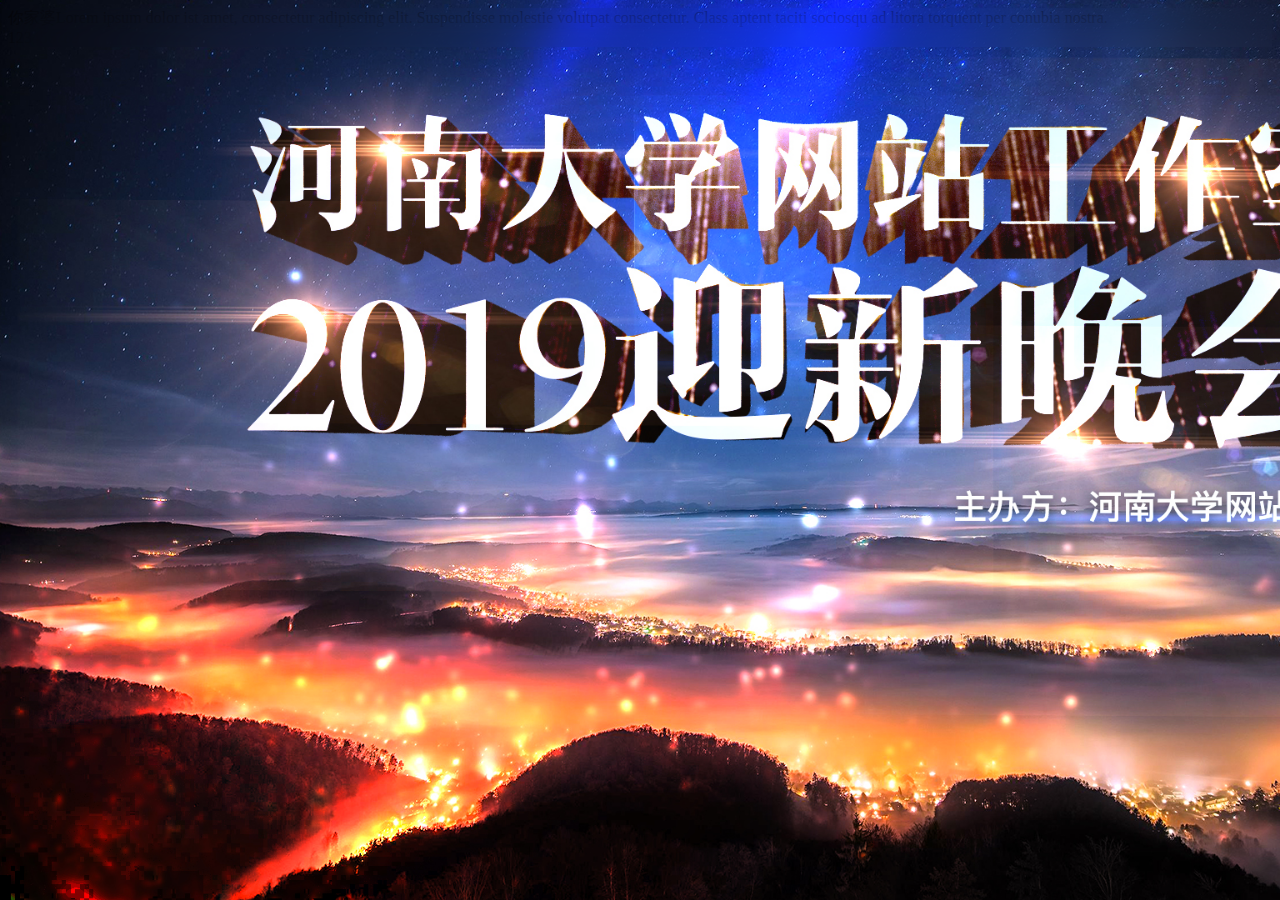
<file: demo-仿苹果模糊/index.html>
<!DOCTYPE html>
<html>
    <head>
        <meta charset="utf-8" />
        <title>hello</title>
        <link href="style/home.css" rel="stylesheet" type="text/css" />
    </head>  
    <body>
        <div class="glass">
            你家婆Lorem ipsum dolor ist amet, consectetur adipiscing elit. Suspendisse molestie volutpat consectetur. Class aptent taciti sociosqu ad litora torquent per conubia nostra.
        </div>

        <div class="glass">
                123456789
            </div>

    </body>
</html>
</file>
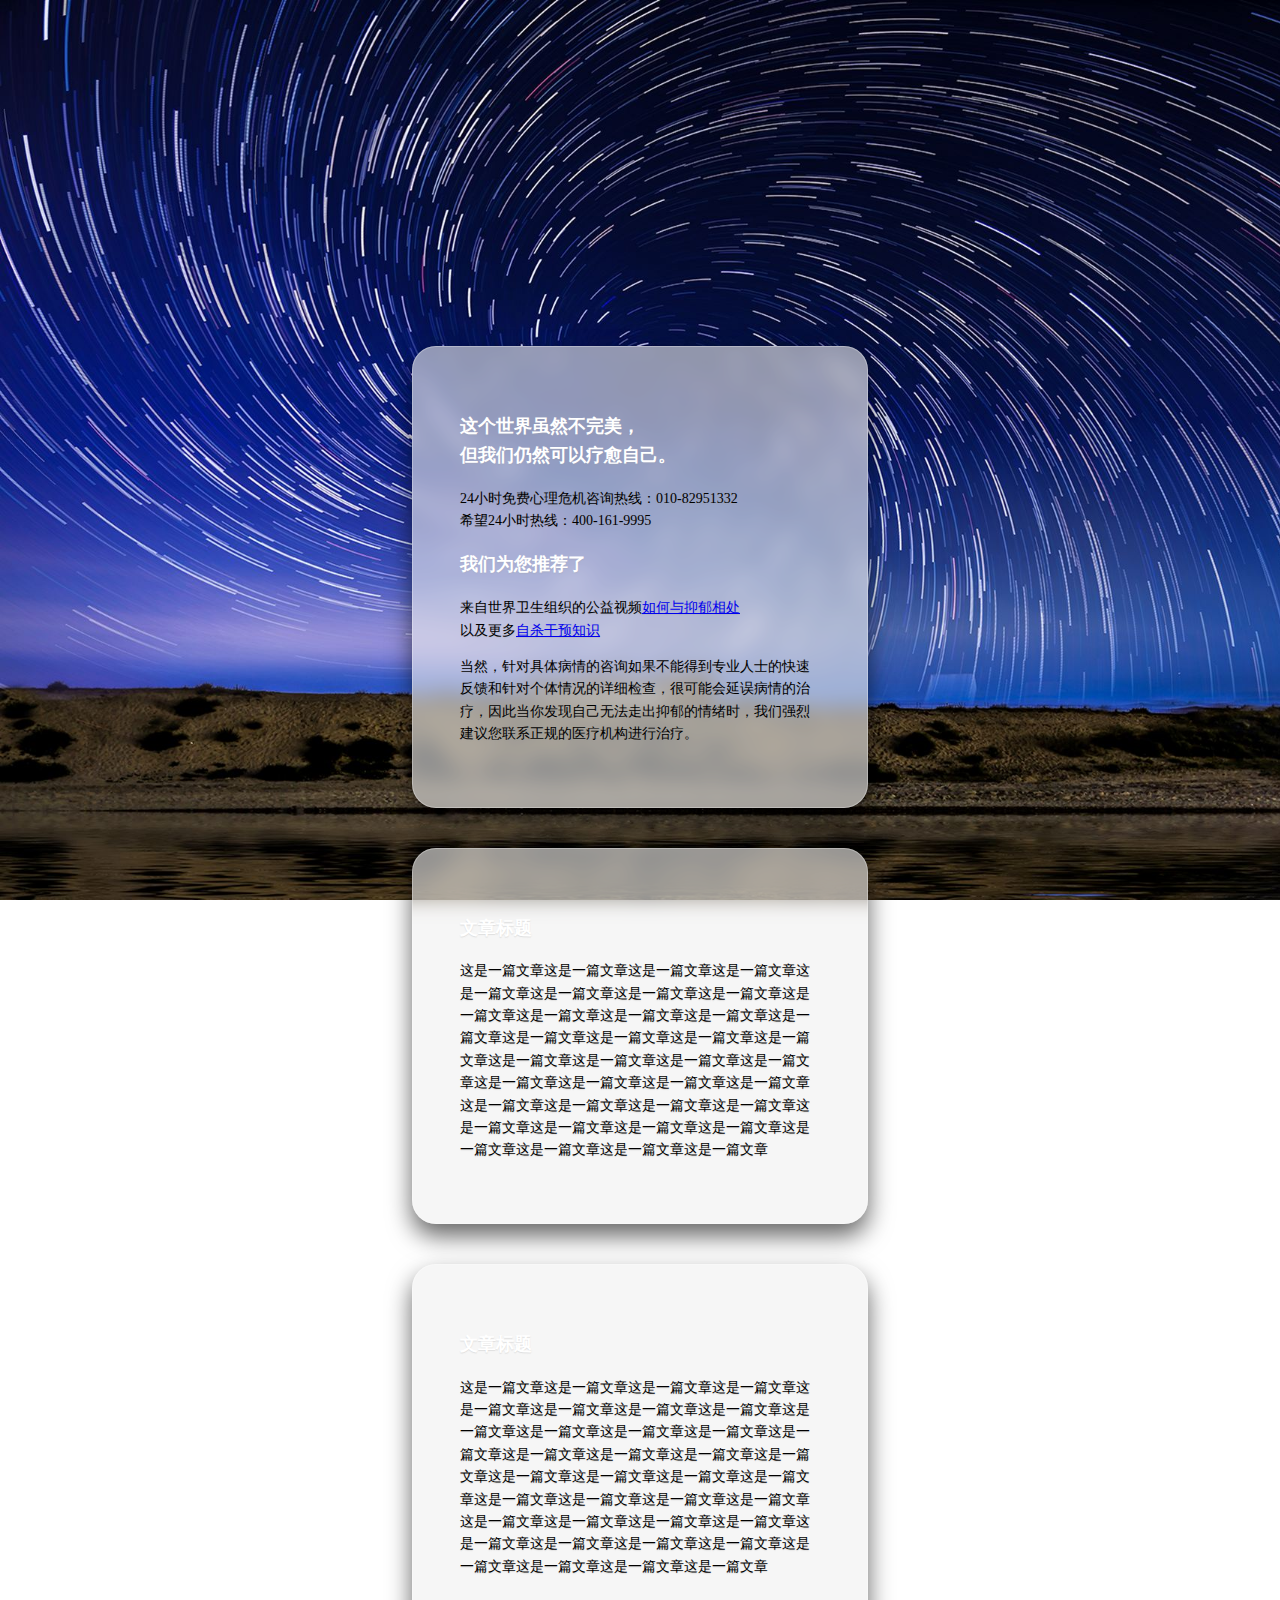
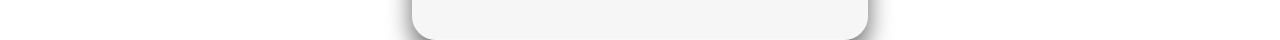
<file: demo-仿苹果模糊/conclusion.html>
﻿<!doctype html>
<html>
<head>
<meta charset="utf-8">
<title>css3毛玻璃效果（背景虚化）-jq22.com</title>
<style>
.wrap h3 {
	font-size:18px;
	color:#ffffff;
}
.wrap p {
	font-size:14px;
	color:#000000;
	font-variant-ligatures:common-ligatures
                                    discretionary-ligatures
                                    historical-ligatures;
}
body {
	min-height:100vh;
	box-sizing:border-box;
	margin:0;
	padding-top:calc(50vh - 6em);
	font:150%/1.6 Baskerville,Palatino,serif;
}
body,.wrap::before {
	background:url(img/timg.jpg) 0 / cover fixed;
}
.wrap {
	position:relative;
	margin:0 auto;
	padding:2em;
	max-width:15em;
	background:hsla(0,0%,100%,.25) border-box;
	overflow:hidden;
	border-radius:1em;
	box-shadow:0 0 0 1px hsla(0,0%,100%,.3) inset,0 .5em 1em rgba(0,0,0,0.6);
	text-shadow:0 1px 1px rgba(164, 164, 164, 0.3);
	margin-top: 40px;
}
.wrap::after{
	background-color: rgba(230, 230, 230, 0.461);
    z-index: -1;
    content: '';
	position: absolute;
	top:0;
	right:0;
	bottom:0;
	left:0;
    width: 2000px;
    height: 2000px;
}
.wrap::before {
	content:'';
	position: absolute;;
	top:0;
	right:0;
	bottom:0;
	left:0;
	margin:-30px;
	z-index:-1;
	-webkit-filter:blur(20px);
	filter:blur(10px);
}
</style>
</head>
<body>
<div class="wrap">
    <h3>这个世界虽然不完美，<br>但我们仍然可以疗愈自己。</h3>
    <p>24小时免费心理危机咨询热线：010-82951332<br>希望24小时热线：400-161-9995<br><h3>我们为您推荐了</h3><p>来自世界卫生组织的公益视频<a href="www.baidu.com">如何与抑郁相处</a><br>以及更多<a href="www.baidu.com">自杀干预知识</a><p>当然，针对具体病情的咨询如果不能得到专业人士的快速反馈和针对个体情况的详细检查，很可能会延误病情的治疗，因此当你发现自己无法走出抑郁的情绪时，我们强烈建议您联系正规的医疗机构进行治疗。</p>
</div>
<div class="wrap">
		<h3>文章标题</h3>
		<p>这是一篇文章这是一篇文章这是一篇文章这是一篇文章这是一篇文章这是一篇文章这是一篇文章这是一篇文章这是一篇文章这是一篇文章这是一篇文章这是一篇文章这是一篇文章这是一篇文章这是一篇文章这是一篇文章这是一篇文章这是一篇文章这是一篇文章这是一篇文章这是一篇文章这是一篇文章这是一篇文章这是一篇文章这是一篇文章这是一篇文章这是一篇文章这是一篇文章这是一篇文章这是一篇文章这是一篇文章这是一篇文章这是一篇文章这是一篇文章这是一篇文章这是一篇文章这是一篇文章</p>
	</div>
	<div class="wrap">
			<h3>文章标题</h3>
			<p>这是一篇文章这是一篇文章这是一篇文章这是一篇文章这是一篇文章这是一篇文章这是一篇文章这是一篇文章这是一篇文章这是一篇文章这是一篇文章这是一篇文章这是一篇文章这是一篇文章这是一篇文章这是一篇文章这是一篇文章这是一篇文章这是一篇文章这是一篇文章这是一篇文章这是一篇文章这是一篇文章这是一篇文章这是一篇文章这是一篇文章这是一篇文章这是一篇文章这是一篇文章这是一篇文章这是一篇文章这是一篇文章这是一篇文章这是一篇文章这是一篇文章这是一篇文章这是一篇文章</p>
		</div>
<script>

</script>

</body>
</html>
</file>
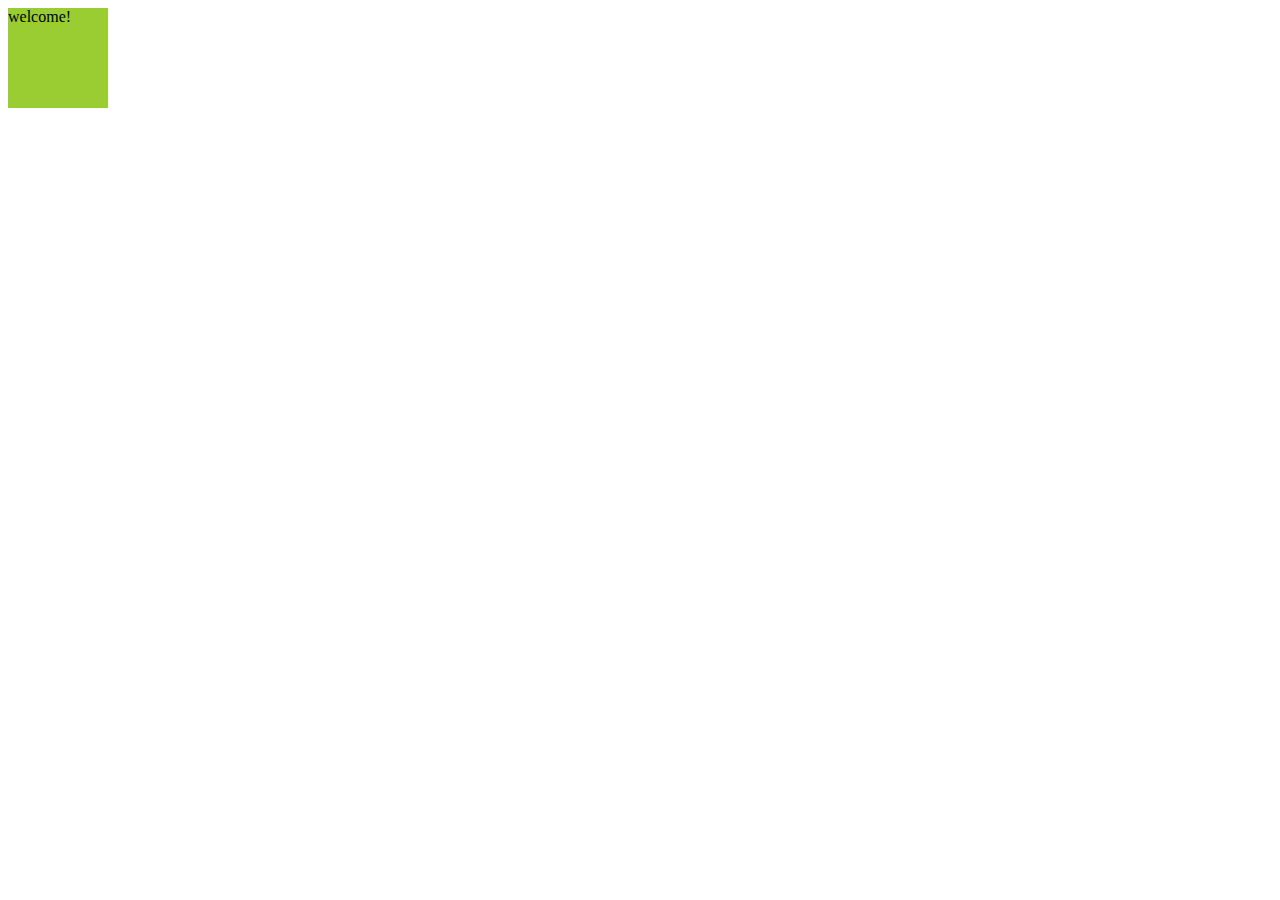
<file: ladygaga-china/hello.html>
<!DOCTYPE html>
<html>
<head lang="en">
  <meta charset="UTF-8">
  <title></title>
  <style>
  #nihao{
      width: 100px;
      height: 100px;
      background: yellowgreen;
  }
  </style>
<body>
    <div id="nihao">
        welcome!
    </div>
</body>
<script>
nihao = document.getElementById('nihao');
nihao.onclick = function(){
    window.moveTo(250,100);
    alert('nihao');
}
</script>
</html>
</file>
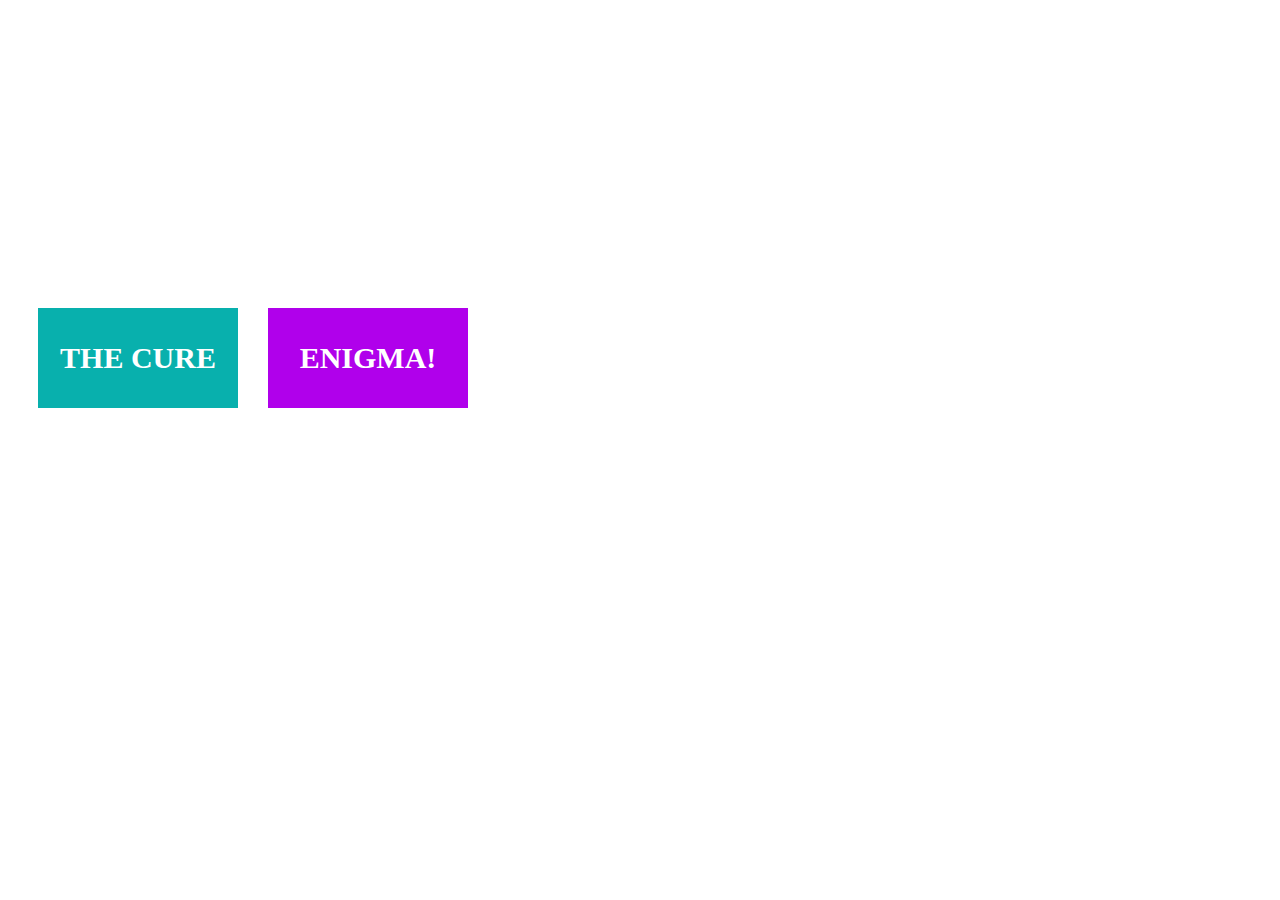
<file: ladygaga-china/nav-gaga.html>
<!DOCTYPE html>
<html>
    <style>
    .cell{
        width: 200px;
        height: 400px;
        /* border: 3px rgb(73, 44, 216) solid; */
        float: left;
        position: relative;
        margin-left: 30px;
        overflow: hidden;
    }
    #text_cure{
        width: 200px;
        height: 100px;
        background: rgb(8, 176, 173);
        position: absolute;
        bottom: 0; 
        z-index: 2;
        font-size: 30px;
        line-height: 100px;
        color: white;
        font-weight: bolder;
        text-align: center;
    }
    #people_cure{
        position: absolute;
        bottom: -190px;
    }
    #text_enigma{
        width: 200px;
        height: 100px;
        background: rgb(176, 0, 235);
        position: absolute;
        bottom: 0; 
        z-index: 2;
        font-size: 30px;
        line-height: 100px;
        color: white;
        font-weight: bolder;
        text-align: center;
    }
    #people_enigma{
        position: absolute;
        bottom: -190px;
    }
    </style>
    <body>
        <div class="cell">
            <div id="text_cure">THE CURE</div>
            <div id="people_cure"><img src="web-gaga/cure (2).png" width="200px;">  </div>
        </div>
        <div class="cell">
                <div id="text_enigma">ENIGMA!</div>
                <div id="people_enigma"><img src="web-gaga/enigma.png" width="200px;">  </div>
        </div>
    </body>
    <script>
    function my$(id){
        return document.getElementById(id);
    }
    function getStyle(element, attr) {
        return window.getComputedStyle ? window.getComputedStyle(element, null)[attr] : element.currentStyle[attr] || 0;
    }
    function animate(element, json,velocity, fn) {
    clearInterval(element.timeId);//清理定时器
    //定时器,返回的是定时器的id
    element.timeId = setInterval(function () {
      var flag = true;//默认,假设,全部到达目标
      //遍历json对象中的每个属性还有属性对应的目标值
      for (var attr in json) {
        //判断这个属性attr中是不是opacity
        if (attr == "opacity") {
          //获取元素的当前的透明度,当前的透明度放大100倍
          var current = getStyle(element, attr) * 100;
          //目标的透明度放大100倍
          var target = json[attr] * 100;
          var step = (target - current) / 10;
          step = step > 0 ? Math.ceil(step) : Math.floor(step);
          current += step;//移动后的值
          element.style[attr] = current / 100;
        } else if (attr == "zIndex") { //判断这个属性attr中是不是zIndex
          //层级改变就是直接改变这个属性的值
          element.style[attr] = json[attr];
        } else {
          //普通的属性
          //获取元素这个属性的当前的值
          var current = parseInt(getStyle(element, attr));
          //当前的属性对应的目标值
          var target = json[attr];
          //移动的步数
          var step = (target - current) /velocity ;
          step = step > 0 ? Math.ceil(step) : Math.floor(step);
          current += step;//移动后的值
          element.style[attr] = current + "px";
        }
        //是否到达目标
        if (current != target) {
          flag = false;
        }
      }
      if (flag) {
        //清理定时器
        clearInterval(element.timeId);
        //所有的属性到达目标才能使用这个函数,前提是用户传入了这个函数
        if (fn) {
          fn();
        }
      }
    }, 20);
  }

    my$("text_cure").onmouseover = function(){
        animate(my$("people_cure"),{"bottom":60},5)
    }
    my$("text_cure").onmouseout = function(){
        animate(my$("people_cure"),{"bottom":-190},5)
    }
    my$("text_enigma").onmouseover = function(){
        animate(my$("people_enigma"),{"bottom":95},5)
    }
    my$("text_enigma").onmouseout = function(){
        animate(my$("people_enigma"),{"bottom":-190},5)
    }
    </script>
</html>
</file>
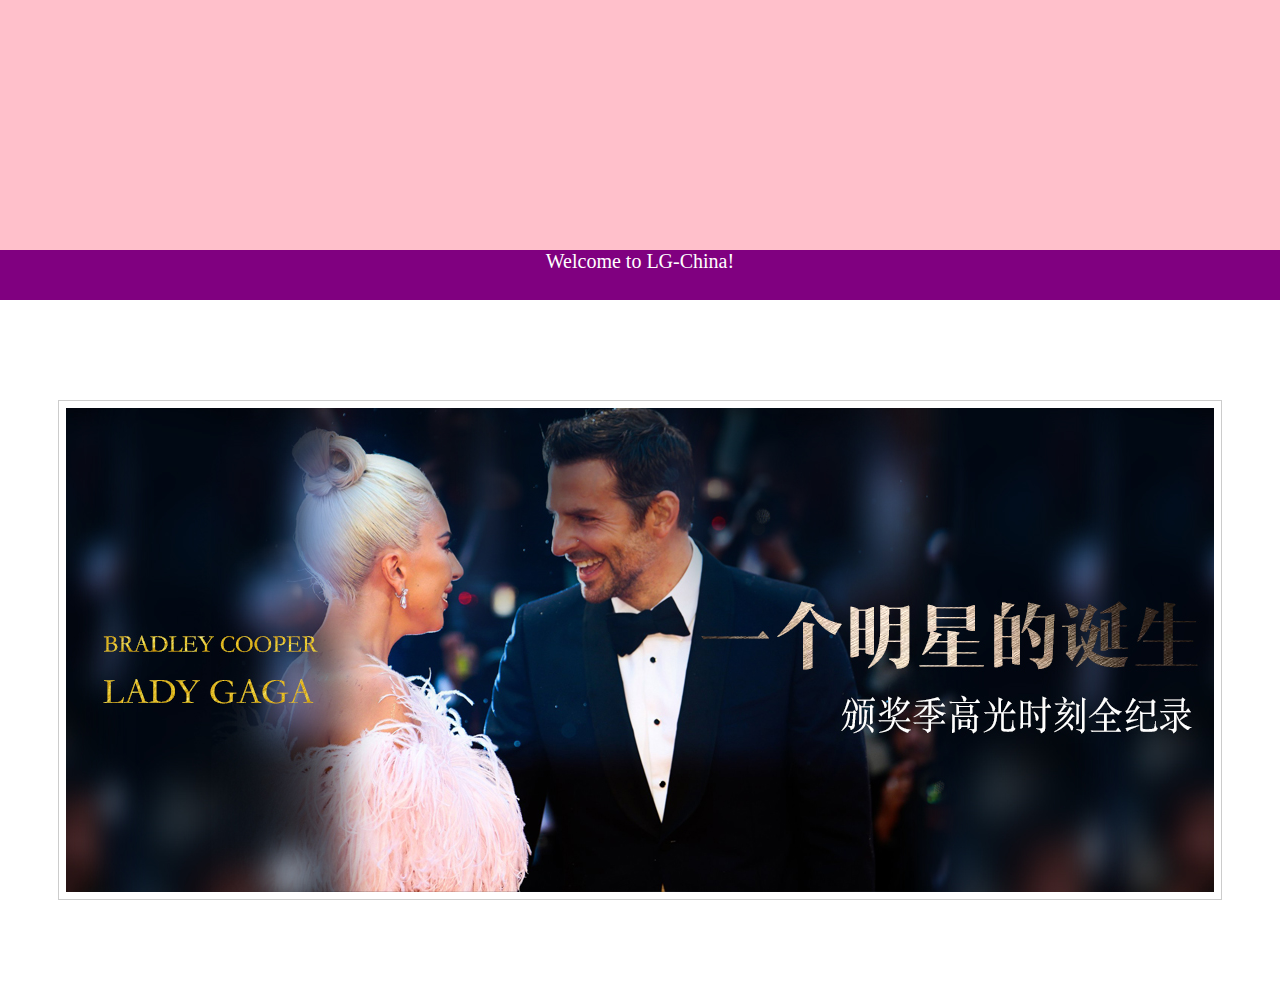
<file: ladygaga-china/最终.html>
<!DOCTYPE html>
<html lang="en">
<head>
  <meta charset="UTF-8">
  <title></title>
  <style type="text/css">
    * {
      padding: 0;
      margin: 0;
      list-style: none;
      border: 0;
    }

    .all {
      width: 1148px;
      height: 484px;
      padding: 7px;
      border: 1px solid #ccc;
      margin: 100px auto;
      position: relative;
    }

    .screen {
      width: 1148px;
      height: 484px;
      overflow: hidden;
      position: relative;
    }

    .screen li {
      width: 1148px;
      height: 484px;
      overflow: hidden;
      float: left;
    }

    .screen ul {
      position: absolute;
      left: 0;
      top: 0px;
      width: 1000%;
    }

    .all ol {
      position: absolute;
      right: 10px;
      bottom: 10px;
      line-height: 20px;
      text-align: center;
    }

    .all ol li {
      float: left;
      width: 20px;
      height: 20px;
      background: #fff;
      border: 1px solid #ccc;
      margin-left: 10px;
      cursor: pointer;
    }

    .all ol li.current {
      background: #DB192A;
    }

    #arr {
      display: none;
    }

    #arr span {
      width: 40px;
      height: 40px;
      position: absolute;
      left: 5px;
      top: 50%;
      margin-top: -20px;
      background: #000;
      cursor: pointer;
      line-height: 40px;
      text-align: center;
      font-weight: bold;
      font-family: '黑体';
      font-size: 30px;
      color: #fff;
      opacity: 0.3;
      border: 1px solid #fff;
    }

    #arr #right {
      right: 5px;
      left: auto;
    }

    .header{
        width: 100%;
        height: 50px;
        background: purple;
        text-align: center;
        font-size: 20px;
        color: white;
        position: absolute;
        bottom: 0;
    }
    .header1{
        width: 100%;
        height: 50px;
        background: purple;
        text-align: center;
        font-size: 20px;
        color: white;
        position: fixed;
        top:0;
    }
    #bigHeader{
        position: relative;
        height: 300px;
        width: 1005;
        background: pink;
        z-index: 2;
    }
    ol {
        display: none;
    }
  </style>
</head>
<body>
<div id="bigHeader">
    <div class="header" id="header">
        Welcome to LG-China!
    </div>
</div>
<div class="all" id='box'>
  <div class="screen"><!--相框-->
    <ul>
      <li><img src="web-gaga/01.jpg" width="1148" height="484"/></li>
      <li><img src="web-gaga/02.jpg" width="1148" height="484"/></li>
      <li><img src="web-gaga/03.jpg" width="1148" height="484"/></li>
      <li><img src="web-gaga/04.jpg" width="1148" height="484"/></li>
      <li><img src="web-gaga/05.jpg" width="1148" height="484"/></li>
      <li><img src="web-gaga/06.jpg" width="1148" height="484"/></li>
    </ul>
    <ol>
    </ol>
  </div>
  <div id="arr"><span id="left">&lt;</span><span id="right">&gt;</span></div>
</div>




</body>
<script>
  function my$(id){
            return document.getElementById(id);
        }
// EventUtil.addHandler(document,'mousewheel',function(event){
//   event = EventUtil.getEvent(event);
//   alert(event.wheelDelta);
// })
function getScroll() {
    return {
      left: window.pageXOffset || document.documentElement.scrollLeft || document.body.scrollLeft||0,
      top: window.pageYOffset || document.documentElement.scrollTop || document.body.scrollTop || 0
    };
  }

window.onscroll = function(){
  if(getScroll().top>=(my$("bigHeader").offsetHeight-my$("header").offsetHeight) ){
    my$("header").className = "header1";
  }else{
    my$("header").className = "header";
  }
}



  //获取最外面的div
  var box = my$("box");
  //获取相框
  var screen = box.children[0];
  //获取相框的宽度
  var imgWidth = screen.offsetWidth;
  //获取ul
  var ulObj = screen.children[0];
  //获取ul中的所有的li
  var list = ulObj.children;
  //获取ol
  var olObj = screen.children[1];
  //焦点的div
  var arr = my$("arr");

  var pic = 0;//全局变量
  //创建小按钮----根据ul中的li个数
  for (var i = 0; i < list.length; i++) {
    //创建li标签,加入到ol中
    var liObj = document.createElement("li");
    olObj.appendChild(liObj);//添加一个新的子节点
    liObj.innerHTML = (i + 1);
    //在每个ol中的li标签上添加一个自定义属性,存储索引值
    liObj.setAttribute("index", i);
    //注册鼠标进入事件
    liObj.onmouseover = function () {
      //先干掉所有的ol中的li的背景颜色
      for (var j = 0; j < olObj.children.length; j++) {
        olObj.children[j].removeAttribute("class");
      }
      //设置当前鼠标进来的li的背景颜色
      this.className = "current";
      //获取鼠标进入的li的当前索引值
      pic = this.getAttribute("index");
      //移动ul
      animate(ulObj, -pic * imgWidth);
    };
  }
  //设置ol中第一个li有背景颜色
  olObj.children[0].className = "current";


  //克隆一个ul中第一个li,加入到ul中的最后=====克隆
  ulObj.appendChild(ulObj.children[0].cloneNode(true));

  //自动播放
 var timeId= setInterval(clickHandle,1000);

  //鼠标进入到box的div显示左右焦点的div
  box.onmouseover = function () {
    arr.style.display = "block";
    //鼠标进入废掉之前的定时器
    clearInterval(timeId);
  };
  //鼠标离开到box的div隐藏左右焦点的div
  box.onmouseout = function () {
    arr.style.display = "none";
    //鼠标离开自动播放
    timeId= setInterval(clickHandle,5000);
  };
  //右边按钮
  my$("right").onclick =clickHandle;
  function clickHandle() {
    //如果pic的值是5,恰巧是ul中li的个数-1的值,此时页面显示第六个图片,而用户会认为这是第一个图,
    //所以,如果用户再次点击按钮,用户应该看到第二个图片
    if (pic == list.length - 1) {
      //如何从第6个图,跳转到第一个图
      pic = 0;//先设置pic=0
      ulObj.style.left = 0 + "px";//把ul的位置还原成开始的默认位置
    }
    pic++;//立刻设置pic加1,那么此时用户就会看到第二个图片了
    animate(ulObj, -pic * imgWidth);//pic从0的值加1之后,pic的值是1,然后ul移动出去一个图片
    //如果pic==5说明,此时显示第6个图(内容是第一张图片),第一个小按钮有颜色,
    if (pic == list.length - 1) {
      //第五个按钮颜色干掉
      olObj.children[olObj.children.length - 1].className = "";
      //第一个按钮颜色设置上
      olObj.children[0].className = "current";
    } else {
      //干掉所有的小按钮的背景颜色
      for (var i = 0; i < olObj.children.length; i++) {
        olObj.children[i].removeAttribute("class");
      }
      olObj.children[pic].className = "current";
    }

  };
  //左边按钮
  my$("left").onclick = function () {
    if (pic == 0) {
      pic = 5;
      ulObj.style.left = -pic * imgWidth + "px";
    }
    pic--;
    animate(ulObj, -pic * imgWidth);
    //设置小按钮的颜色---所有的小按钮干掉颜色
    for (var i = 0; i < olObj.children.length; i++) {
      olObj.children[i].removeAttribute("class");
    }
    //当前的pic索引对应的按钮设置颜色
    olObj.children[pic].className = "current";

  };

  //设置任意的一个元素,移动到指定的目标位置
  function animate(element, target) {
    clearInterval(element.timeId);
    //定时器的id值存储到对象的一个属性中
    element.timeId = setInterval(function () {
      //获取元素的当前的位置,数字类型
      var current = element.offsetLeft;
      //每次移动的距离
      var step = 10;
      step = current < target ? step : -step;
      //当前移动到位置
      current += step;
      if (Math.abs(current - target) > Math.abs(step)) {
        element.style.left = current + "px";
      } else {
        //清理定时器
        clearInterval(element.timeId);
        //直接到达目标
        element.style.left = target + "px";
      }
    }, 10);
  }
</script>

</html>
</file>
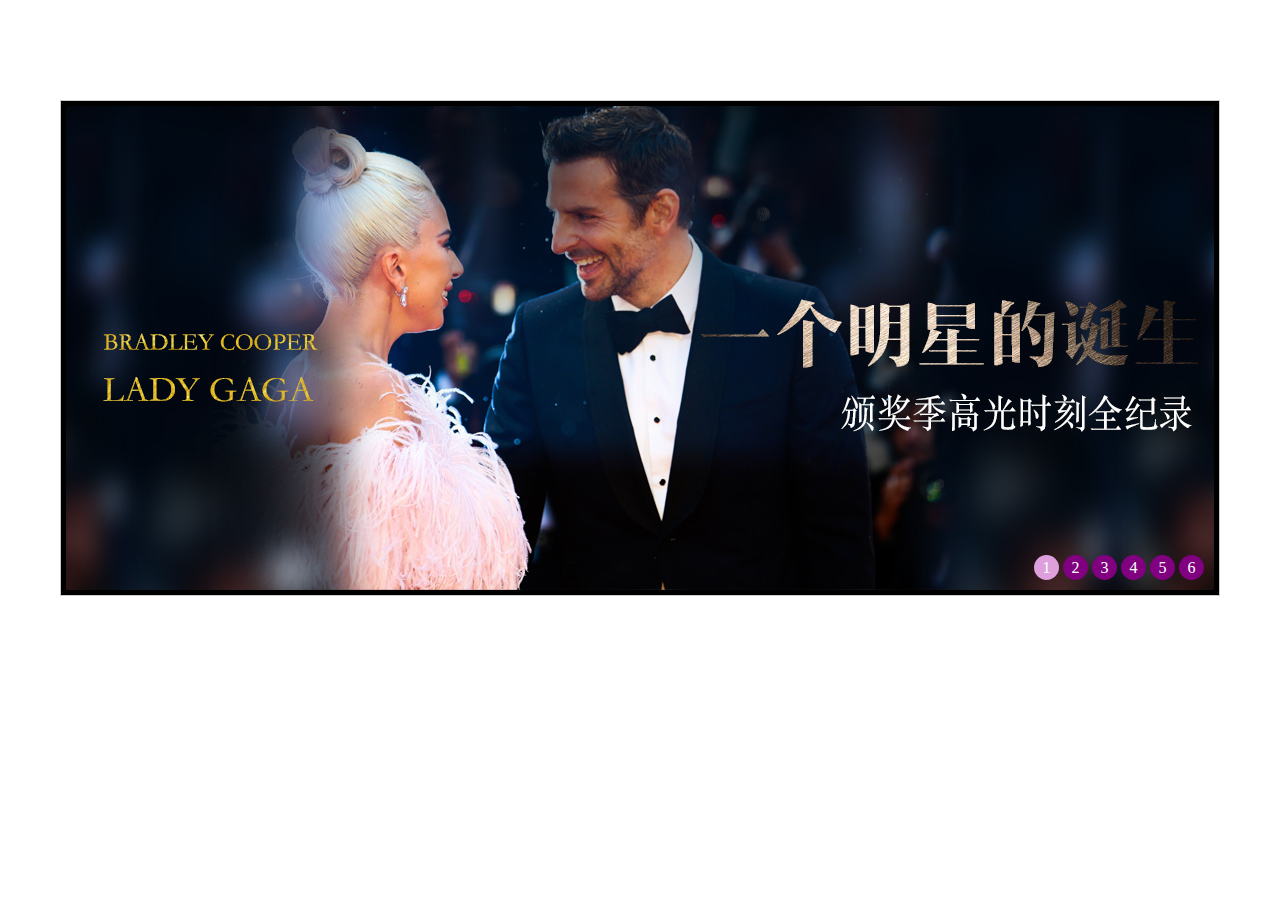
<file: ladygaga-china/轮播图小圆点.html>
<!DOCTYPE html>
<html>
    <style>
    * {
      margin: 0;
      padding: 0
    }

    ul {
      list-style: none
    }

    img {
      vertical-align: top
    }
        #box{
            width: 1148px;
            height: 484px;
            background: black;
            margin: 100px auto;
            padding: 5px;
            border: 1px solid #ccc;
        }
        #inner{
            width: 1148px;
            height: 484px;
            background: pink;
            overflow: hidden;
            position: relative;
        }

        #inner ul{
            width: 1000%;
            position: absolute;
            top: 0;
            left: 0;
        }
        #inner li{
            float: left;
        }
        #square{
            position: absolute;
            right: 10px;
            bottom: 10px;
        }
        #square span{
            display: inline-block;
            width: 25px;
            height: 25px;
            background-color:purple;
            text-align: center;
            line-height: 25px;
            cursor: pointer;
            color: white;
            border-radius: 20px;
        }
        #square span.current{
            background: plum;
            color: white;
        }
    </style>
    <body>
        <div id="box">
            <div id="inner">
                <ul>
                    <li><img src="web-gaga/01.jpg"></li>
                    <li><img src="web-gaga/02.jpg"></li>
                    <li><img src="web-gaga/03.jpg"></li>
                    <li><img src="web-gaga/04.jpg"></li>
                    <li><img src="web-gaga/05.jpg"></li>
                    <li><img src="web-gaga/06.jpg"></li>
                </ul>
                <div id="square">
                    <span class="current">1</span>
                    <span>2</span>
                    <span>3</span>
                    <span>4</span>
                    <span>5</span>
                    <span>6</span>
                </div>
            </div>
        </div>
    </body>


    <script>
        function my$(id){
            return document.getElementById(id);
        }

        var box = my$("box");
        var inner = box.children[0];
        var imgWidth = inner.offsetWidth;
        var ulObj=inner.children[0];
        var spanObjs=inner.children[1].children;

        for(var i=0;i<spanObjs.length;i++){
            spanObjs[i].setAttribute('index',i);
            spanObjs[i].onmouseover=function(){
                for(var j=0;j<spanObjs.length;j++){
                    spanObjs[j].removeAttribute('class');
                }
                this.className='current';
                var index = this.getAttribute('index');
                animate(ulObj,-index*imgWidth);
            }
        }
        
        function animate(element, target){
            clearInterval(element.timeId);
            element.timeId = setInterval(function(){
                var current = element.offsetLeft;
                var step=30;
                step = current < target ? step : -step;
                current +=step;
                if(Math.abs(current - target)>Math.abs(step)){
                    element.style.left = current +'px';
                }else{
                    clearInterval(element.timeId);
                    element.style.left = target + 'px';
                }
            },20);
        }
    </script>
</html>
</file>
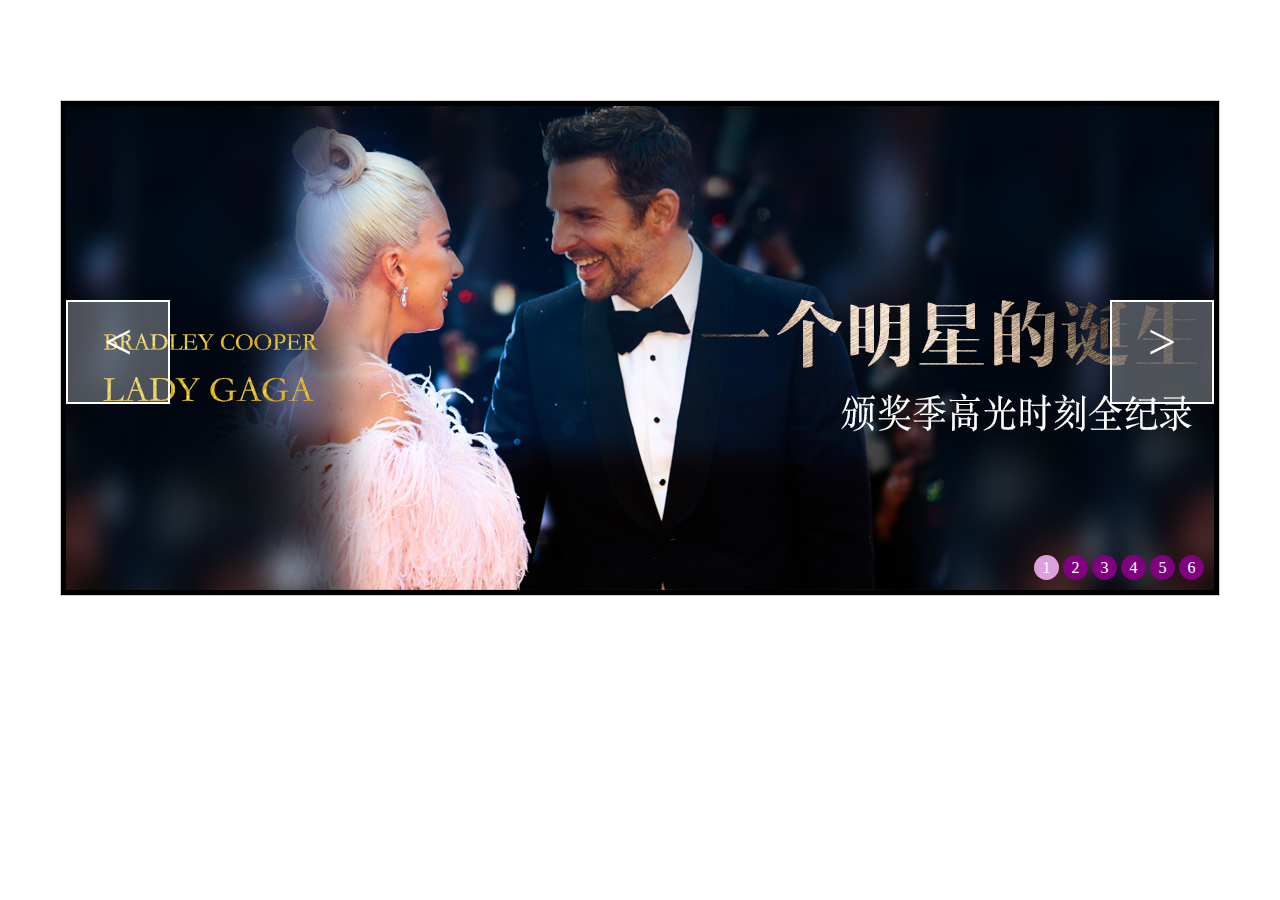
<file: ladygaga-china/轮播图左右焦点.html>
<!DOCTYPE html>
<html>
    <style>
    * {
      margin: 0;
      padding: 0
    }

    ul {
      list-style: none
    }

    img {
      vertical-align: top
    }
        #box{
            width: 1148px;
            height: 484px;
            background: black;
            margin: 100px auto;
            padding: 5px;
            border: 1px solid #ccc;
        }
        #inner{
            width: 1148px;
            height: 484px;
            background: pink;
            overflow: hidden;
            position: relative;
        }

        #inner ul{
            width: 1000%;
            position: absolute;
            top: 0;
            left: 0;
        }
        #inner li{
            float: left;
        }
        #square{
            position: absolute;
            right: 10px;
            bottom: 10px;
        }
        #square span{
            display: inline-block;
            width: 25px;
            height: 25px;
            background-color:purple;
            text-align: center;
            line-height: 25px;
            cursor: pointer;
            color: white;
            border-radius: 20px;
        }
        #square span.current{
            background: plum;
            color: white;
        }
        #arrow1{
            width: 100px;
            height: 100px;
            background: rgb(255, 255, 255,0.3);
            border: 2px white solid;
            position: absolute;
            top: 40%;
            left: 0px;
            font-size: 50px;
            color: white;
            text-align: center;
            line-height: 80px;
            cursor: pointer;
            margin: 0;
        }
        #arrow2{
            width: 100px;
            height: 100px;
            background: rgb(255, 255, 255,0.3);
            border: 2px white solid;
            position: absolute;
            top: 40%;
            right: 0px;
            font-size: 50px;
            color: white;
            text-align: center;
            line-height: 80px;
            cursor: pointer;
            margin: 0;
        }
    </style>
    <body>
        <div id="box">
            <div id="inner">
                <ul>
                    <li><img src="web-gaga/01.jpg"></li>
                    <li><img src="web-gaga/02.jpg"></li>
                    <li><img src="web-gaga/03.jpg"></li>
                    <li><img src="web-gaga/04.jpg"></li>
                    <li><img src="web-gaga/05.jpg"></li>
                    <li><img src="web-gaga/06.jpg"></li>
                </ul>
                <div id="square">
                    <span class="current">1</span>
                    <span>2</span>
                    <span>3</span>
                    <span>4</span>
                    <span>5</span>
                    <span>6</span>
                </div>
                <div id="arrow1"><</div>
                <div id="arrow2">></div>
            </div>
        </div>
    </body>


    <script>
        function my$(id){
            return document.getElementById(id);
        }

        var box = my$("box");
        var inner = box.children[0];
        var imgWidth = inner.offsetWidth;
        var ulObj=inner.children[0];
        var spanObjs=inner.children[1].children;
        var arrow1 = my$('arrow1');
        var arrow2 = my$('arrow2');

        for(var i=0;i<spanObjs.length;i++){
            spanObjs[i].setAttribute('index',i);
            spanObjs[i].onmouseover=function(){
                for(var j=0;j<spanObjs.length;j++){
                    spanObjs[j].removeAttribute('class');
                }
                this.className='current';
                var index = this.getAttribute('index');
                animate(ulObj,-index*imgWidth);
            }
        }

        var index = 0;
            arrow1.onclick = function(){
                if(index>0){
                    index--;
                    animate(ulObj,-index*imgWidth);
                }
            }
            arrow2.onclick = function(){
                if(index<ulObj.children.length-1){
                    index++;
                    animate(ulObj,-index*imgWidth);
                }
            }
        function animate(element, target){
            clearInterval(element.timeId);
            element.timeId = setInterval(function(){
                var current = element.offsetLeft;
                var step=30;
                step = current < target ? step : -step;
                current +=step;
                if(Math.abs(current - target)>Math.abs(step)){
                    element.style.left = current +'px';
                }else{
                    clearInterval(element.timeId);
                    element.style.left = target + 'px';
                }
            },20);
        }
    </script>
</html>
</file>
<file: demo-仿苹果模糊/style/home.css>
body{
    background-image: url(../img/网站工作室迎新ppt-cover的副本.jpg);
}

body,.glass::before{
    background: url(../img/网站工作室迎新ppt-cover的副本.jpg) 0 / cover fixed;      
  }
  
 .glass{ 
    position: relative;
    background: hska(0,0%,100%,.3);
    overflow: hidden;   
  }
  
 .glass::before{
    content: '';
    position: absolute;
    top:0;right:0;bottom:0;left:0;
    filter: blur(20px);
    margin:-30px;      
  }

/* .glass{
    z-index: 1;
    color: aliceblue;
    overflow: hidden;   
    width: 500px;
    height: 250px;
    margin: 0 auto;
    position: relative;
    top: 200px;
    overflow: hidden;
    border-radius: 40px;
    margin-top: 30px;
    box-shadow:0px 5px 20px #0000007c;
    padding: 40px 30px;
    
}
.glass::after{
    background-color: rgba(230, 230, 230, 0.564);
    z-index: 0;
    content: '';
    position: absolute;
    width: 2000px;
    height: 2000px;
}

.glass::after{
    width: 2000px;
    height: 2000px;
    content: '';
    position: absolute;
    top: 0;
    left: 0;
    right: 0;
    bottom: 0;
    z-index: -1;
    background-image: url(../img/网站工作室迎新ppt-cover的副本.jpg);
    background-attachment: fixed;
    filter: blur(15px);
    margin: -30px;
}
 */
</file>
